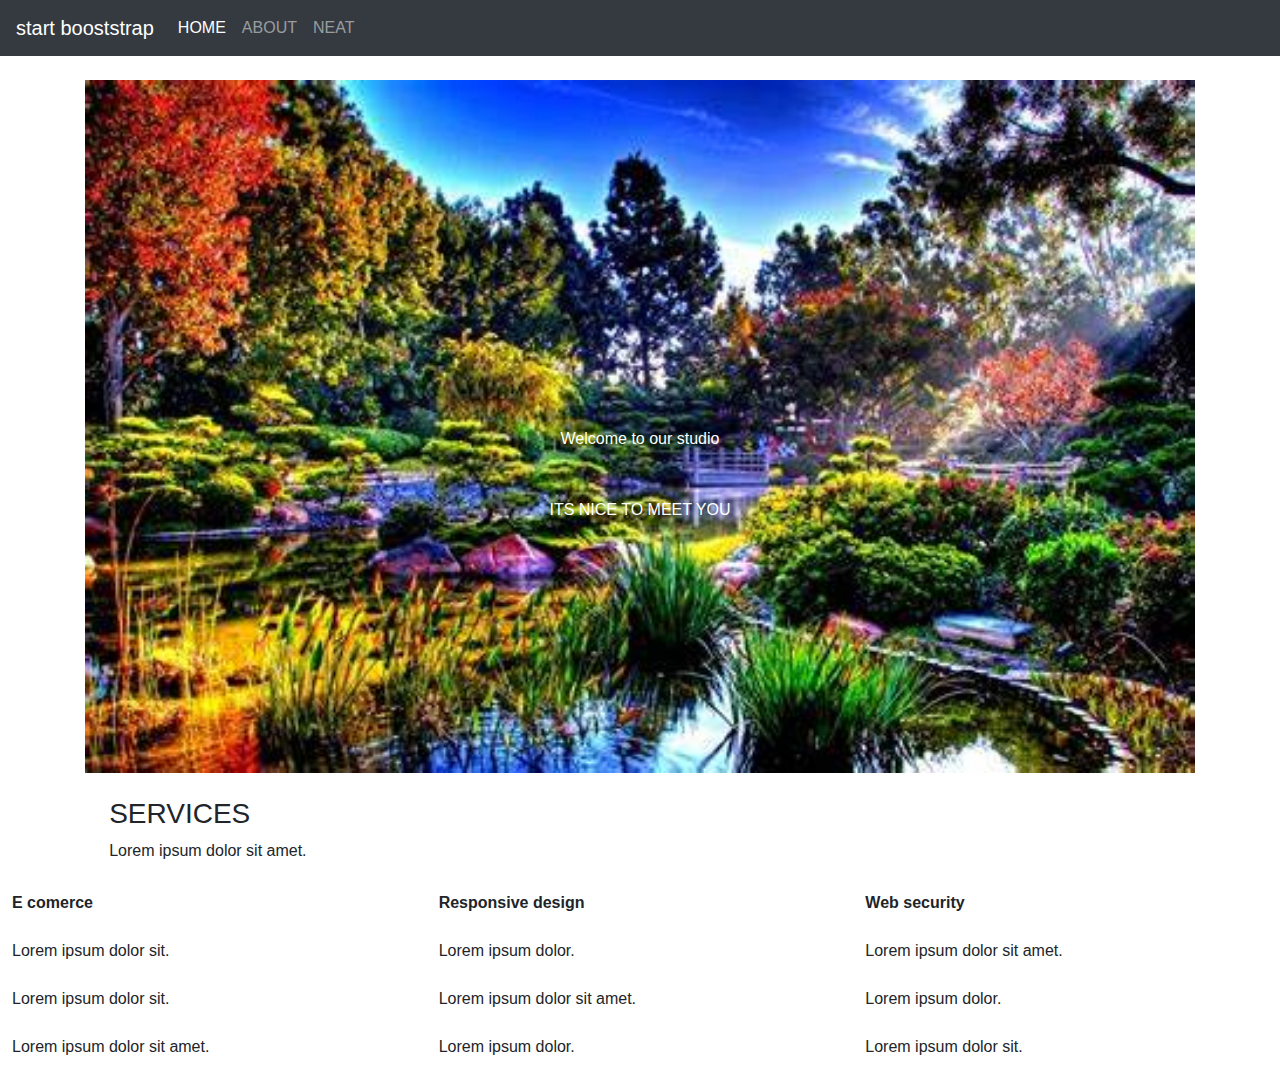
<file: index.html>
<!DOCTYPE html>
<html lang="en">
<head>
    <meta charset="UTF-8">
    <title>Home</title>
    <script src="bootstrap/js/jquery-3.4.0.js"></script>
    <script src="bootstrap/js/popper.min.js"></script>
    <script src="bootstrap/js/bootstrap.js"></script>

    <link rel="stylesheet" href="bootstrap/css/bootstrap.css">
    <link rel="stylesheet" href="bootstrap/css/custom.css">
</head>
<body>
<!--start navbar-->
<nav class="navbar navbar-expand-md bg-dark navbar-dark">
    <a class="navbar-brand" href="index.html">start booststrap</a>
    <button class="navbar-toggler" type="button" data-toggle="collapse" data-target="#collapsibleNavbar">
        <span class="navbar-toggler-icon"></span>
    </button>
    <div class="collapse navbar-collapse" id="collapsibleNavbar">
        <ul class="navbar-nav">
            <li class="nav-item">
                <a class="nav-link active" href="index.html">HOME</a>
            </li>
            <li class="nav-item">
                <a class="nav-link " href="about.html">ABOUT</a>
            </li>
            <li class="nav-item">
                <a class="nav-link " href="neat.html">NEAT</a>
            </li>

        </ul>
    </div>
</nav>
<br>
<!--end navbar-->


<div class="container">
    <img src="resources/th.jpg" alt="Snow" style="width:100%;">
    <div class="centered">Welcome to our studio</div>
    <br>BR
    <div class="centered center">ITS NICE TO MEET YOU</div>
</div>

<div class="row">
    <div class="col-md-1"></div>
    <div class="col-md-10">
        <h3>SERVICES</h3>
        <p>Lorem ipsum dolor sit amet.</p>

            </div>


        </div>
    </div>
    <div class="col-md-1"></div>
</div>

<table class="table table-borderless">
    <thead>
    <tr>
        <th>E comerce</th>
        <th>Responsive design</th>
        <th>Web security</th>
    </tr>
    </thead>
    <tbody>
    <tr>
        <td>Lorem ipsum dolor sit.</td>
        <td>Lorem ipsum dolor.</td>
        <td>Lorem ipsum dolor sit amet.</td>
    </tr>
    <tr>
        <td>Lorem ipsum dolor sit.</td>
        <td>Lorem ipsum dolor sit amet.</td>
        <td>Lorem ipsum dolor.</td>
    </tr>
    <tr>
        <td>Lorem ipsum dolor sit amet.</td>
        <td>Lorem ipsum dolor.</td>
        <td>Lorem ipsum dolor sit.</td>
    </tr>
    </tbody>
</table>
</div>

</body>
</html>
</file>
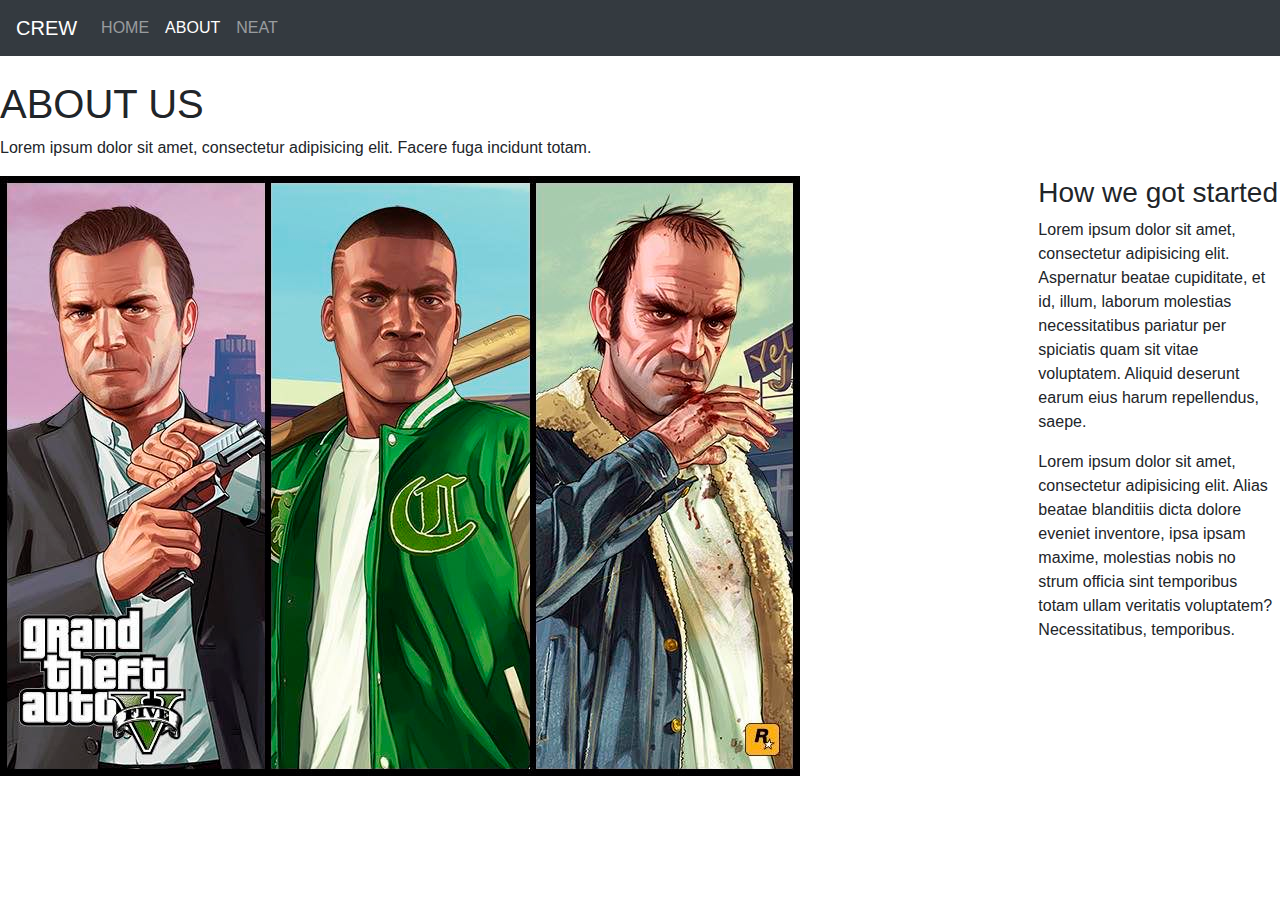
<file: about.html>
<!DOCTYPE html>
<html lang="en">
<head>
    <meta charset="UTF-8">
    <title>Home</title>
    <script src="bootstrap/js/jquery-3.4.0.js"></script>
    <script src="bootstrap/js/popper.min.js"></script>
    <script src="bootstrap/js/bootstrap.js"></script>

    <link rel="stylesheet" href="bootstrap/css/bootstrap.css">
    <link rel="stylesheet" href="bootstrap/css/custom.css">
</head>
<body>
<!--start navbar-->
<nav class="navbar navbar-expand-md bg-dark navbar-dark">
    <a class="navbar-brand" href="index.html">CREW</a>
    <button class="navbar-toggler" type="button" data-toggle="collapse" data-target="#collapsibleNavbar">
        <span class="navbar-toggler-icon"></span>
    </button>
    <div class="collapse navbar-collapse" id="collapsibleNavbar">
        <ul class="navbar-nav">
            <li class="nav-item">
                <a class="nav-link " href="index.html">HOME</a>
            </li>
            <li class="nav-item">
                <a class="nav-link active" href="about.html">ABOUT</a>
            </li>
            <li class="nav-item">
                <a class="nav-link " href="neat.html">NEAT</a>
            </li>

        </ul>
    </div>
</nav>
<br>
<!--end navbar-->
<div class="aww">
<h1>ABOUT US</h1>
</div>
<p>Lorem ipsum dolor sit amet, consectetur adipisicing elit. Facere fuga incidunt totam.</p>
<div class="row">
    <div class="col-md-8 b">
        <img src="resources/gta-5-characters.jpg" alt="">
    </div>
    <div class="col-md-4 c">
        <h3>How we got started</h3>
        <p>Lorem ipsum dolor sit amet, consectetur adipisicing elit. Aspernatur
            beatae cupiditate, et id, illum, laborum molestias necessitatibus pariatur per
            spiciatis quam sit vitae voluptatem. Aliquid deserunt earum eius harum repellendus, saepe.</p>
        <p>Lorem ipsum dolor sit amet, consectetur adipisicing elit. Alias beatae blanditiis dicta
            dolore eveniet inventore, ipsa ipsam maxime, molestias nobis no
            strum officia sint temporibus totam ullam veritatis voluptatem? Necessitatibus, temporibus.</p>
        


    </div>
</div>
</body>
</html>
</file>
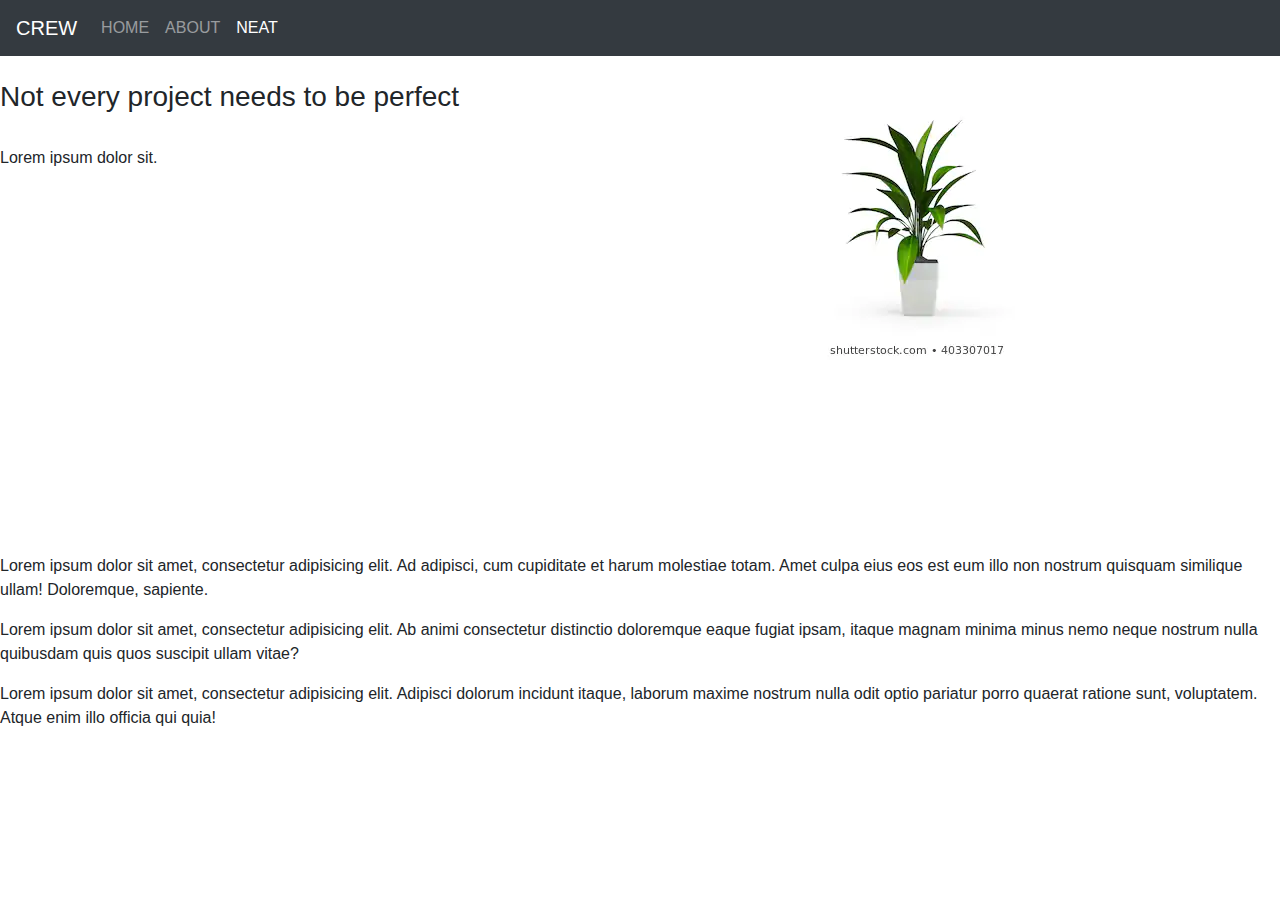
<file: neat.html>
<!DOCTYPE html>
<html lang="en">
<head>
    <meta charset="UTF-8">
    <title>Home</title>
    <script src="bootstrap/js/jquery-3.4.0.js"></script>
    <script src="bootstrap/js/popper.min.js"></script>
    <script src="bootstrap/js/bootstrap.js"></script>

    <link rel="stylesheet" href="bootstrap/css/bootstrap.css">
    <link rel="stylesheet" href="bootstrap/css/custom.css">
</head>
<body>
<!--start navbar-->
<nav class="navbar navbar-expand-md bg-dark navbar-dark">
    <a class="navbar-brand" href="index.html">CREW</a>
    <button class="navbar-toggler" type="button" data-toggle="collapse" data-target="#collapsibleNavbar">
        <span class="navbar-toggler-icon"></span>
    </button>
    <div class="collapse navbar-collapse" id="collapsibleNavbar">
        <ul class="navbar-nav">
            <li class="nav-item">
                <a class="nav-link " href="index.html">HOME</a>
            </li>
            <li class="nav-item">
                <a class="nav-link " href="about.html">ABOUT</a>
            </li>
            <li class="nav-item">
                <a class="nav-link active" href="neat.html">NEAT</a>
            </li>

        </ul>
    </div>
</nav>
<br>
<!--end navbar-->

<div class="row">
    <div class="col-md-6 b">
        <h3>Not every project needs to be perfect</h3><br>
        <p>Lorem ipsum dolor sit.</p>
    </div>
    <div class="col-md-6 c">
        <img src="resources/green-potted-plant-isolated-on-260nw-403307017.jpg" alt="">
    </div>
</div>
<br>
<div class="err">
    <p>Lorem ipsum dolor sit amet, consectetur adipisicing elit. Ad adipisci, cum cupiditate et harum molestiae totam. Amet culpa eius eos est eum illo non nostrum quisquam similique ullam! Doloremque, sapiente.</p>
    <p>Lorem ipsum dolor sit amet, consectetur adipisicing elit. Ab animi consectetur distinctio doloremque eaque fugiat ipsam, itaque magnam minima minus nemo neque nostrum nulla quibusdam quis quos suscipit ullam vitae?</p>
    <p>Lorem ipsum dolor sit amet, consectetur adipisicing elit. Adipisci dolorum incidunt itaque, laborum maxime nostrum nulla odit optio pariatur porro quaerat ratione sunt, voluptatem. Atque enim illo officia qui quia!</p>
</div>
</body>
</html>
</file>
<file: bootstrap/css/custom.css>
.container {
    position: relative;
    text-align: center;
    color: white;
}

.bottom-left {
    position: absolute;
    bottom: 8px;
    left: 16px;
}

.top-left {
    position: absolute;
    top: 8px;
    left: 16px;
}

.top-right {
    position: absolute;
    top: 8px;
    right: 16px;
}

.bottom-right {
    position: absolute;
    bottom: 8px;
    right: 16px;
}

.centered {
    position: absolute;
    top: 50%;
    left: 50%;
    transform: translate(-50%, -50%);
}
.center{
    position: absolute;
    top: 60%;
    left: 50%;
    transform: translate(-50%, -50%);
}
.aww{
    justify-content: center;
}
.b{
    height: 30vh;

}
.c{
    height: 30vh;
    padding-left: 20vh;
}
.err{
    padding-top: 20vh;
}
</file>
